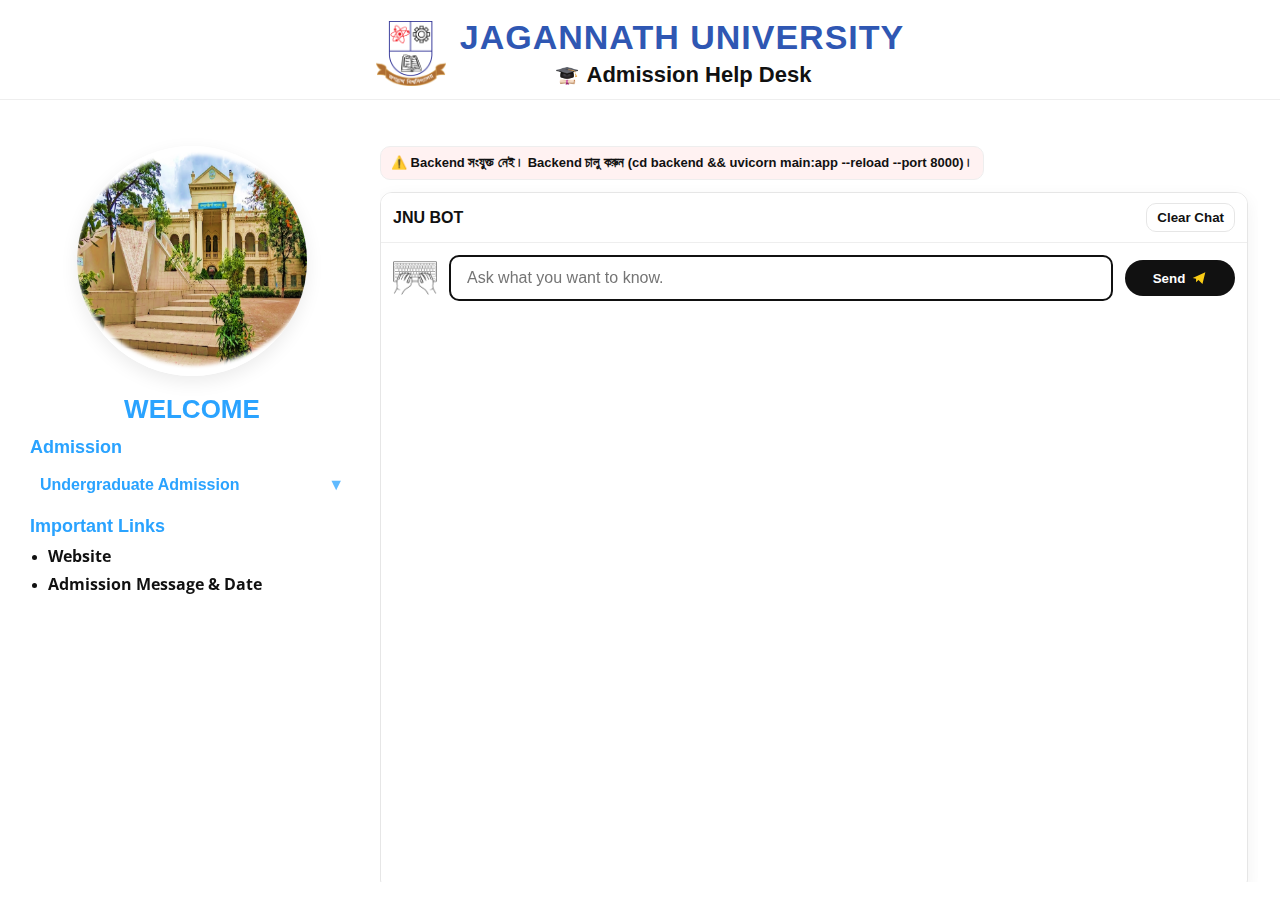
<file: frontend/index.html>
<!DOCTYPE html>
<html lang="en">
<head>
  <meta charset="UTF-8" />
  <link rel="icon" href="path/to/favicon.ico" />
  <meta name="viewport" content="width=device-width, initial-scale=1.0"/>
  <title>JNU Admission Help Desk</title>

  <link rel="preconnect" href="https://fonts.googleapis.com">
  <link rel="preconnect" href="https://fonts.gstatic.com" crossorigin>
  <link href="https://fonts.googleapis.com/css2?family=Open+Sans:wght@700&display=swap" rel="stylesheet">

  <link rel="stylesheet" href="style.css"/>
</head>
<body>
  <div class="page">

    <!-- ✅ FIXED HEADER -->
    <header class="header">
      <div class="brand">
        <img class="brand-logo" src="assets/logo.png" alt="JNU Logo"/>
        <div class="brand-text">
          <div class="brand-title">JAGANNATH UNIVERSITY</div>
          <div class="brand-subline">
            <img class="cap-header" src="assets/cap.png" alt="cap"/>
            <div class="brand-subtitle">Admission Help Desk</div>
          </div>
        </div>
      </div>
    </header>

    <main class="main">
      <!-- ✅ LEFT SIDEBAR -->
      <aside class="sidebar">
        <div class="campus-wrap">
          <img class="campus" src="assets/campus.png" alt="JNU Campus"/>
        </div>

        <div class="welcome">WELCOME</div>

        <div class="section-title">Admission</div>

        <button class="dd-head" onclick="toggleDropdown('ugMenu')">
          Undergraduate Admission <span class="caret">▼</span>
        </button>

        <div id="ugMenu" class="dd-body hidden">
          <button class="dd-item" onclick="showQuestions('circular')">Admission Circular <span class="caret">▼</span></button>
          <button class="dd-item" onclick="showQuestions('apply')">Application Procedure <span class="caret">▼</span></button>
          <button class="dd-item" onclick="showQuestions('payment')">Payment Process <span class="caret">▼</span></button>

          <!-- ✅ NEW: QUESTIONS SHOW INSIDE SIDEBAR (NO MORE BELOW CHAT) -->
          <div class="sidebar-qa">
            <div id="panelTitle" class="panel-title"></div>
            <ol id="questionList" class="sidebar-qa-list"></ol>
          </div>
        </div>

        <div class="section-title">Important Links</div>
        <ul class="links">
          <li><a id="linkWebsite" href="#" target="_blank" rel="noopener noreferrer">Website</a></li>
          <li><a id="linkAdmission" href="#" target="_blank" rel="noopener noreferrer">Admission Message & Date</a></li>
        </ul>
      </aside>

      <!-- ✅ RIGHT CONTENT -->
      <section class="content">
        <!-- ✅ Status (backend connected / not connected) -->
        <div id="status" class="status hidden"></div>

        <!-- ✅ CHAT PANEL (fixed container; only messages scroll) -->
        <div class="chat-area">
          <div id="answerBox" class="answer-panel">

            <!-- top bar -->
            <div class="chat-topbar">
              <div class="answer-header">JNU BOT</div>
              <button class="clear-btn" onclick="clearChat()">Clear Chat</button>
            </div>

            <!-- ✅ ONLY THIS PART SCROLLS -->
            <div id="chatMessages" class="chat-messages"></div>

            <!-- bottom input bar -->
            <div class="chat-inputbar">
              <img class="cap" src="assets/keyboard.png" alt="cap"/>
              <input id="input" class="chat-input" placeholder="Ask what you want to know." />
              <button id="sendBtn" class="send-btn" onclick="sendMessage()">Send
                <svg class="send-icon" viewBox="0 0 24 24" aria-hidden="true">
                  <path d="M2.5 12L21.5 3.5l-4.3 17.4-6-6-3.6 3.6V13.2L2.5 12z"/>
                </svg>
              </button>
            </div>

          </div>
        </div>

        <!-- ✅ OLD qa-panel REMOVED (questions are now in sidebar) -->
      </section>
    </main>

    <footer class="footer">Developed by @Amit Banik.</footer>
  </div>

  <script>
  // লোকালে কিছু না দিলে script.js ডিফল্ট http://127.0.0.1:8000 নেবে
  // লাইভে এখানে Render backend URL বসবে:
  window.BACKEND_URL = "https://YOUR-BACKEND.onrender.com";
</script>
<script src="script.js"></script>
</body>
</html>
</file>
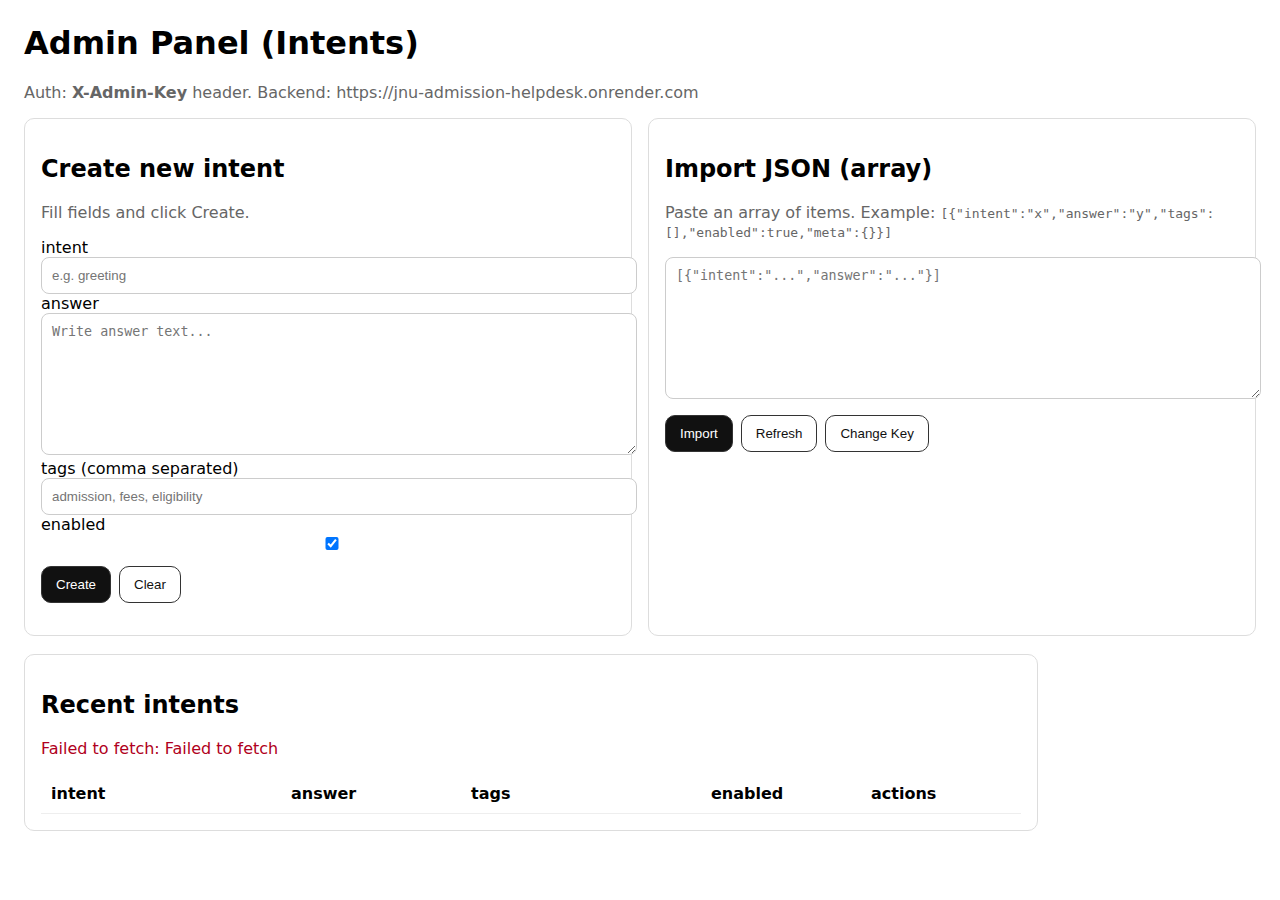
<file: frontend/admin.html>
<!doctype html>
<html lang="en">
<head>
  <meta charset="utf-8" />
  <meta name="viewport" content="width=device-width,initial-scale=1" />
  <title>Admin Panel (Intents)</title>
  <style>
    body { font-family: system-ui, Arial, sans-serif; margin: 24px; }
    .row { display: flex; gap: 16px; flex-wrap: wrap; }
    .card { border: 1px solid #ddd; border-radius: 10px; padding: 16px; max-width: 980px; }
    textarea, input { width: 100%; padding: 10px; border: 1px solid #ccc; border-radius: 8px; }
    textarea { min-height: 120px; font-family: ui-monospace, SFMono-Regular, Menlo, monospace; }
    button { padding: 10px 14px; border: 1px solid #333; background: #111; color: #fff; border-radius: 10px; cursor: pointer; }
    button.secondary { background: #fff; color: #111; }
    .muted { color: #666; }
    .error { color: #b00020; }
    .ok { color: #0a7a0a; }
    table { width: 100%; border-collapse: collapse; }
    th, td { border-bottom: 1px solid #eee; padding: 10px; vertical-align: top; }
    th { text-align: left; }
    .pill { display:inline-block; padding: 2px 8px; border: 1px solid #ddd; border-radius: 999px; margin: 2px; font-size: 12px; }
    .actions { display:flex; gap:8px; }
  </style>

  <script>
    // ✅ লাইভে গেলে এই URL বদলাবে:
    // window.BACKEND_URL = "https://YOUR-BACKEND.onrender.com";
    // লোকালে না দিলে ডিফল্ট localhost নিবে
    window.BACKEND_URL = window.BACKEND_URL || "https://jnu-admission-helpdesk.onrender.com";

    // Admin key prompt + store
    window.ADMIN_KEY = localStorage.getItem("ADMIN_KEY") || "";
    if (!window.ADMIN_KEY) {
      window.ADMIN_KEY = prompt("Enter Admin Key (X-Admin-Key):") || "";
      if (window.ADMIN_KEY) localStorage.setItem("ADMIN_KEY", window.ADMIN_KEY);
    }
  </script>
</head>

<body>
  <h1>Admin Panel (Intents)</h1>
  <p class="muted">Auth: <b>X-Admin-Key</b> header. Backend: <span id="backendUrl"></span></p>

  <div class="row">
    <div class="card" style="flex:1; min-width: 320px;">
      <h2>Create new intent</h2>
      <p class="muted">Fill fields and click Create.</p>

      <label>intent</label>
      <input id="intent" placeholder="e.g. greeting" />

      <label style="margin-top:10px;">answer</label>
      <textarea id="answer" placeholder="Write answer text..."></textarea>

      <label style="margin-top:10px;">tags (comma separated)</label>
      <input id="tags" placeholder="admission, fees, eligibility" />

      <label style="margin-top:10px;">enabled</label>
      <input id="enabled" type="checkbox" checked />

      <div style="margin-top:12px;" class="actions">
        <button id="createBtn">Create</button>
        <button class="secondary" id="clearBtn">Clear</button>
      </div>

      <p id="createMsg" class="muted"></p>
    </div>

    <div class="card" style="flex:1; min-width: 320px;">
      <h2>Import JSON (array)</h2>
      <p class="muted">Paste an array of items. Example: <code>[{"intent":"x","answer":"y","tags":[],"enabled":true,"meta":{}}]</code></p>
      <textarea id="importBox" placeholder='[{"intent":"...","answer":"..."}]'></textarea>
      <div style="margin-top:12px;" class="actions">
        <button id="importBtn">Import</button>
        <button class="secondary" id="refreshBtn">Refresh</button>
        <button class="secondary" id="changeKeyBtn">Change Key</button>
      </div>
      <p id="importMsg" class="muted"></p>
    </div>
  </div>

  <div class="card" style="margin-top:18px;">
    <h2>Recent intents</h2>
    <p id="listMsg" class="muted"></p>
    <div style="overflow:auto;">
      <table>
        <thead>
          <tr>
            <th style="width: 220px;">intent</th>
            <th>answer</th>
            <th style="width: 220px;">tags</th>
            <th style="width: 140px;">enabled</th>
            <th style="width: 140px;">actions</th>
          </tr>
        </thead>
        <tbody id="tbody"></tbody>
      </table>
    </div>
  </div>

<script>
  const BASE = (window.BACKEND_URL || "").replace(/\/$/, "");
  document.getElementById("backendUrl").textContent = BASE;

  function headersJson() {
    return {
      "Content-Type": "application/json",
      "X-Admin-Key": window.ADMIN_KEY || ""
    };
  }

  async function api(path, options = {}) {
    const res = await fetch(BASE + path, options);
    if (!res.ok) {
      const txt = await res.text().catch(() => "");
      throw new Error(`${res.status} ${res.statusText} ${txt}`.trim());
    }
    return res.json();
  }

  function setMsg(id, text, cls="muted") {
    const el = document.getElementById(id);
    el.className = cls;
    el.textContent = text;
  }

  function renderRows(items) {
    const tb = document.getElementById("tbody");
    tb.innerHTML = "";
    for (const it of items) {
      const tr = document.createElement("tr");

      const tdIntent = document.createElement("td");
      tdIntent.textContent = it.intent || "";
      tr.appendChild(tdIntent);

      const tdAns = document.createElement("td");
      tdAns.textContent = it.answer || "";
      tr.appendChild(tdAns);

      const tdTags = document.createElement("td");
      const tags = Array.isArray(it.tags) ? it.tags : [];
      tdTags.innerHTML = tags.map(t => `<span class="pill">${String(t)}</span>`).join("");
      tr.appendChild(tdTags);

      const tdEn = document.createElement("td");
      tdEn.textContent = (it.enabled === false) ? "false" : "true";
      tr.appendChild(tdEn);

      const tdAct = document.createElement("td");
      const delBtn = document.createElement("button");
      delBtn.textContent = "Delete";
      delBtn.style.padding = "6px 10px";
      delBtn.onclick = async () => {
        if (!confirm("Delete this item?")) return;
        try {
          await api(`/admin/intents/${it._id}`, { method: "DELETE", headers: headersJson() });
          setMsg("listMsg", "Deleted ✔", "ok");
          await refresh();
        } catch (e) {
          setMsg("listMsg", String(e.message || e), "error");
        }
      };
      tdAct.appendChild(delBtn);
      tr.appendChild(tdAct);

      tb.appendChild(tr);
    }
  }

  async function refresh() {
    setMsg("listMsg", "Loading...");
    try {
      const items = await api("/admin/intents", { method: "GET", headers: headersJson() });
      renderRows(items);
      setMsg("listMsg", `Loaded ${items.length} items ✔`, "ok");
    } catch (e) {
      setMsg("listMsg", "Failed to fetch: " + (e.message || e), "error");
    }
  }

  document.getElementById("refreshBtn").onclick = refresh;

  document.getElementById("changeKeyBtn").onclick = () => {
    const k = prompt("Enter Admin Key (X-Admin-Key):") || "";
    if (k) {
      window.ADMIN_KEY = k;
      localStorage.setItem("ADMIN_KEY", k);
      refresh();
    }
  };

  document.getElementById("clearBtn").onclick = () => {
    document.getElementById("intent").value = "";
    document.getElementById("answer").value = "";
    document.getElementById("tags").value = "";
    document.getElementById("enabled").checked = true;
    setMsg("createMsg", "");
  };

  document.getElementById("createBtn").onclick = async () => {
    const intent = document.getElementById("intent").value.trim();
    const answer = document.getElementById("answer").value.trim();
    const tags = document.getElementById("tags").value.split(",").map(s => s.trim()).filter(Boolean);
    const enabled = document.getElementById("enabled").checked;

    if (!intent || !answer) {
      setMsg("createMsg", "intent এবং answer বাধ্যতামূলক", "error");
      return;
    }

    setMsg("createMsg", "Creating...");
    try {
      await api("/admin/intents", {
        method: "POST",
        headers: headersJson(),
        body: JSON.stringify({ intent, answer, tags, enabled, meta: {} })
      });
      setMsg("createMsg", "Created ✔", "ok");
      await refresh();
    } catch (e) {
      setMsg("createMsg", String(e.message || e), "error");
    }
  };

  document.getElementById("importBtn").onclick = async () => {
    setMsg("importMsg", "Importing...");
    let arr;
    try {
      arr = JSON.parse(document.getElementById("importBox").value);
      if (!Array.isArray(arr)) throw new Error("JSON must be an array");
    } catch (e) {
      setMsg("importMsg", "Invalid JSON: " + (e.message || e), "error");
      return;
    }

    let ok = 0, fail = 0;
    for (const item of arr) {
      try {
        await api("/admin/intents", {
          method: "POST",
          headers: headersJson(),
          body: JSON.stringify(item)
        });
        ok++;
      } catch (e) {
        fail++;
      }
    }
    setMsg("importMsg", `Done. success=${ok}, failed=${fail}`, fail ? "error" : "ok");
    await refresh();
  };

  // initial load
  refresh();
</script>
</body>
</html>
</file>
<file: frontend/style.css>
/* ---- Layout ---- */
* { box-sizing: border-box; }
html, body { height: 100%; }

/* window scroll বন্ধ */
body{
  margin: 0;
  font-family: "Segoe UI", Arial, sans-serif;
  background: #fff;
  color: #111;
  overflow: hidden;
}

.page{
  height: 100vh;
  display: flex;
  flex-direction: column;
}

:root{
  --header-h: 120px; /* দরকার হলে adjust hoba */
}

.hidden { display: none !important; }

/* ===== Header (fixed) ===== */
.header{
  position: fixed;
  top: 0; left: 0; right: 0;
  z-index: 999;
  background: #fff;
  padding: 18px 22px 10px;
  border-bottom: 1px solid #eee;
}

.brand{
  display: flex;
  align-items: center;
  gap: 14px;
  justify-content: center;
}

.brand-logo{ width: 70px; height: 70px; object-fit: contain; }

.brand-title{
  font-size: 34px;
  font-weight: 800;
  letter-spacing: 1px;
  color: #2f57b3;
  text-align: center;
}

/* subtitle line: cap + Admission Help Desk (center) */
.brand-subline{
  width: 100%;
  display: flex;
  justify-content: center;
  align-items: center;
  gap: 6px;
  margin-top: 4px;
}

.cap-header{
  width: 28px;
  height: 28px;
  object-fit: contain;
  display: block;
  transform: translateY(1px);
}

.brand-subtitle{
  font-size: 22px;
  font-weight: 700;
  margin: 0;
  line-height: 1;
}

/*  Status bar (backend connected / not connected) */
.status{
  margin: 8px 0 12px;
  font-size: 13px;
  font-weight: 800;
  padding: 8px 10px;
  border-radius: 10px;
  border: 1px solid #eee;
  display: inline-flex;
  align-items: center;
  gap: 8px;
  background: #fff;
}
.status.ok{ background:#f2fff5; }
.status.err{ background:#fff2f2; }

/*  Main fixed viewport area (no window scroll) */
.main{
  position: fixed;
  top: var(--header-h);
  left: 0;
  right: 0;
  bottom: 0;

  display: grid;
  grid-template-columns: 340px 1fr;
  gap: 18px;

  padding: 18px 22px 18px;
  overflow: hidden; /*  main  স্ক্রল হবে না */
}

/* ---- Sidebar ---- */
.sidebar{
  padding: 0 8px;
  overflow-y: auto;          /*  শুধু sidebar স্ক্রল */
  overscroll-behavior: contain;
}

.campus-wrap{ display: flex; justify-content: center; margin-top: 8px; }
.campus{
  width: 230px;
  height: 230px;
  object-fit: cover;
  border-radius: 999px;
  box-shadow: 0 6px 18px rgba(0,0,0,0.08);
}

.welcome{
  text-align: center;
  font-size: 26px;
  font-weight: 900;
  color: #2aa3ff;
  margin: 18px 0 12px;
}

.section-title{
  font-weight: 800;
  color: #2aa3ff;
  margin-top: 12px;
  margin-bottom: 8px;
  font-size: 18px;
}

.dd-head, .dd-item{
  width: 100%;
  text-align: left;
  padding: 10px 10px;
  border: none;
  background: transparent;
  font-size: 16px;
  cursor: pointer;
}

.dd-head{ color: #2aa3ff; font-weight: 800; }
.dd-item{ color: #111; font-weight: 800; }
.caret{ float: right; opacity: 0.75; }
.dd-body{ padding-left: 16px; }

/* Sidebar Questions Container */
.sidebar-qa{
  margin-top: 8px;
  padding: 8px 8px 6px;
  border-left: 2px solid rgba(14,165,233,0.25);
}
.sidebar-qa.hidden{ display:none !important; }

/* Title default hide */
.sidebar-qa .panel-title{ display:none; }

/* Sidebar question list scroll inside sidebar */
.sidebar-qa-list{
  margin: 0;
  padding-left: 26px !important;

  font-size: 12.5px;
  line-height: 1.45;

  max-height: 220px;
  overflow-y: auto;

  list-style: decimal !important;
  list-style-position: outside !important;

  display: block !important;
}

.sidebar-qa-list > li{
  display: list-item !important;
  list-style: inherit !important;
  margin: 6px 0 !important;
  padding: 0 !important;

  float: none !important;
  position: static !important;
}

.sidebar-qa-list > li::marker{ font-weight: 800; }

/*  number + text same line */
.sidebar-qa-list > li > button{
  display: inline !important;
  width: auto !important;
  padding: 0 !important;
  margin: 0 !important;

  border: 0 !important;
  background: transparent !important;

  cursor: pointer;
  text-align: left !important;

  font-size: 12.5px;
  font-weight: 700;
  color: #111;

  white-space: normal !important;
  line-height: 1.35 !important;
}

.sidebar-qa-list > li > button:hover{ text-decoration: underline; }

/* Important Links */
.links{ margin: 0; padding-left: 18px; }
.links li{ margin: 6px 0; }
.links a{
  display: inline-block;
  color: #111;
  text-decoration: none;
  margin-top: 0;
  font-family: "Open Sans", "Segoe UI", Arial, sans-serif;
  font-weight: 700;
  font-size: 16px;
  transition: color .15s ease, opacity .15s ease;
}
.links a:hover{
  color: #00e1ff;
  opacity: .85;
}

/* ---- Right Content (fixed, no scroll) ---- */
.content{
  padding-right: 10px;
  overflow: hidden; /*  ডান পাশ স্ক্রল হবে না */
  min-height: 0;    /*  child scroll fix */
}

/*  Chat panel fixed in right side */
.answer-panel{
  border:1px solid #e6e6e6;
  border-radius:12px;
  background:#fff;
  box-shadow:0 6px 18px rgba(0,0,0,0.06);

  display:flex;
  flex-direction:column;

  height: calc(100vh - (var(--header-h) + 80px));
  max-height: calc(100vh - (var(--header-h) + 80px));    /*  right column full height */
  overflow:hidden;
  padding: 0;
}

/* top bar */
.chat-topbar{
  flex: 0 0 auto;
  background: #fff;
  border-bottom: 1px solid #eee;

  display: flex;
  align-items: center;
  justify-content: space-between;

  padding: 10px 12px;
  gap: 12px;
}
.answer-header{ font-weight:900; margin:0; }

.clear-btn{
  white-space: nowrap;
  border: 1px solid #e6e6e6;
  background: #fff;
  color: #111;
  padding: 6px 10px;
  border-radius: 10px;
  font-weight: 800;
  cursor: pointer;
}
.clear-btn:hover{ background:#f6fbff; }

/*  ONLY this area scrolls */
.chat-messages{
  flex: 1 1 auto;
  min-height: 0;        /*  scroll কাজ করার জন্য জরুরি */
  overflow-y:auto;
  padding:12px;

  display:flex;
  flex-direction:column;
  gap:10px;
}

/* bottom input */
.chat-inputbar{
  flex: 0 0 auto;
  display:flex;
  align-items:center;
  gap:12px;

  padding:12px;
  border-top:1px solid #eee;
  background:#fff;
}

.chat-inputbar .cap{ width:44px; height:44px; object-fit:contain; }

.chat-inputbar .chat-input{
  flex:1;
  width:auto;
  padding:12px 16px;
  border:2px solid #111;
  border-radius:10px;
  outline:none;
  font-size:16px;
}

.chat-inputbar .send-btn{
  min-width:110px;
  padding:10px 16px;
  border-radius:20px;
  border:none;
  background:#111;
  color:#fff;
  font-weight:700;
  cursor:pointer;
  display:inline-flex;
  align-items:center;
  justify-content:center;
  gap:6px;
}
.send-icon{ width: 16px; height: 16px; fill: #facc15; }

.chat-inputbar .send-btn:hover{
  background: #06b8ff;
  transform: translateY(-1px);
}

/*  Empty state: no message => input just under topbar */
.answer-panel.is-empty .chat-messages{
  flex: 0 0 auto;
  height: 0;
  padding: 0;
  overflow: hidden;
}
.answer-panel.is-empty .chat-inputbar{
  border-top: none;
  margin-top: 0;
}

/* smooth transition */
.chat-messages,
.chat-inputbar{
  transition: all .25s ease;
}

/* chat bubbles */
.msg-row{ display:flex; flex-direction:column; gap:6px; }
.msg-row-user{ align-items:flex-end; }
.msg-row-bot{ align-items:flex-start; }

.msg-bubble{
  max-width: min(720px, 78%);
  padding: 10px 12px;
  border-radius: 16px;
  font-size: 15px;
  line-height: 1.5;
  border: 1px solid #eee;
  box-shadow: 0 2px 10px rgba(0,0,0,0.04);
  white-space: pre-wrap;
  word-wrap: break-word;
}
.msg-user{
  background:#0ea5e9;
  color:#fff;
  border-color: rgba(255,255,255,0.25);
}
.msg-bot{
  background:#fff;
  color:#111;
}

/* links inside bubble */
.msg-bubble a{
  color:#2563eb;
  text-decoration: underline;
}
.msg-bubble a:hover{ filter: brightness(0.92); }

/* per-message badges */
.msg-meta{
  display:flex;
  flex-wrap:wrap;
  gap:8px;
  align-items:center;
}
.meta-badge{
  display:inline-flex !important;
  align-items:center;
  justify-content:center;

  height: 24px;
  line-height: 24px;
  padding: 0 10px;
  border-radius: 999px;

  font-size: 12px;
  font-weight: 800;

  background:#16a34a;
  color:#fff;

  text-decoration:none;
  max-width: 100%;
  white-space:nowrap;
  overflow:hidden;
  text-overflow:ellipsis;
}
.msg-meta a.meta-badge:hover{ filter: brightness(0.92); }

/* typing dots */
.typing{
  display:inline-flex;
  align-items:center;
  justify-content:center;
  gap:6px;
  min-width:44px;
}
.typing .dot{
  width:6px;
  height:6px;
  border-radius:999px;
  background: rgba(17,17,17,0.55);
  animation: typingBounce 1s infinite ease-in-out;
}
.typing .dot:nth-child(2){ animation-delay: 0.15s; }
.typing .dot:nth-child(3){ animation-delay: 0.30s; }
@keyframes typingBounce{
  0%, 80%, 100% { transform: translateY(0); opacity: 0.35; }
  40% { transform: translateY(-4px); opacity: 1; }
}

/* footer (kept for future) */
.footer{
  text-align: center;
  padding: 18px 0 22px;
  font-size: 22px;
  color: #6b6b6b;
}
</file>
